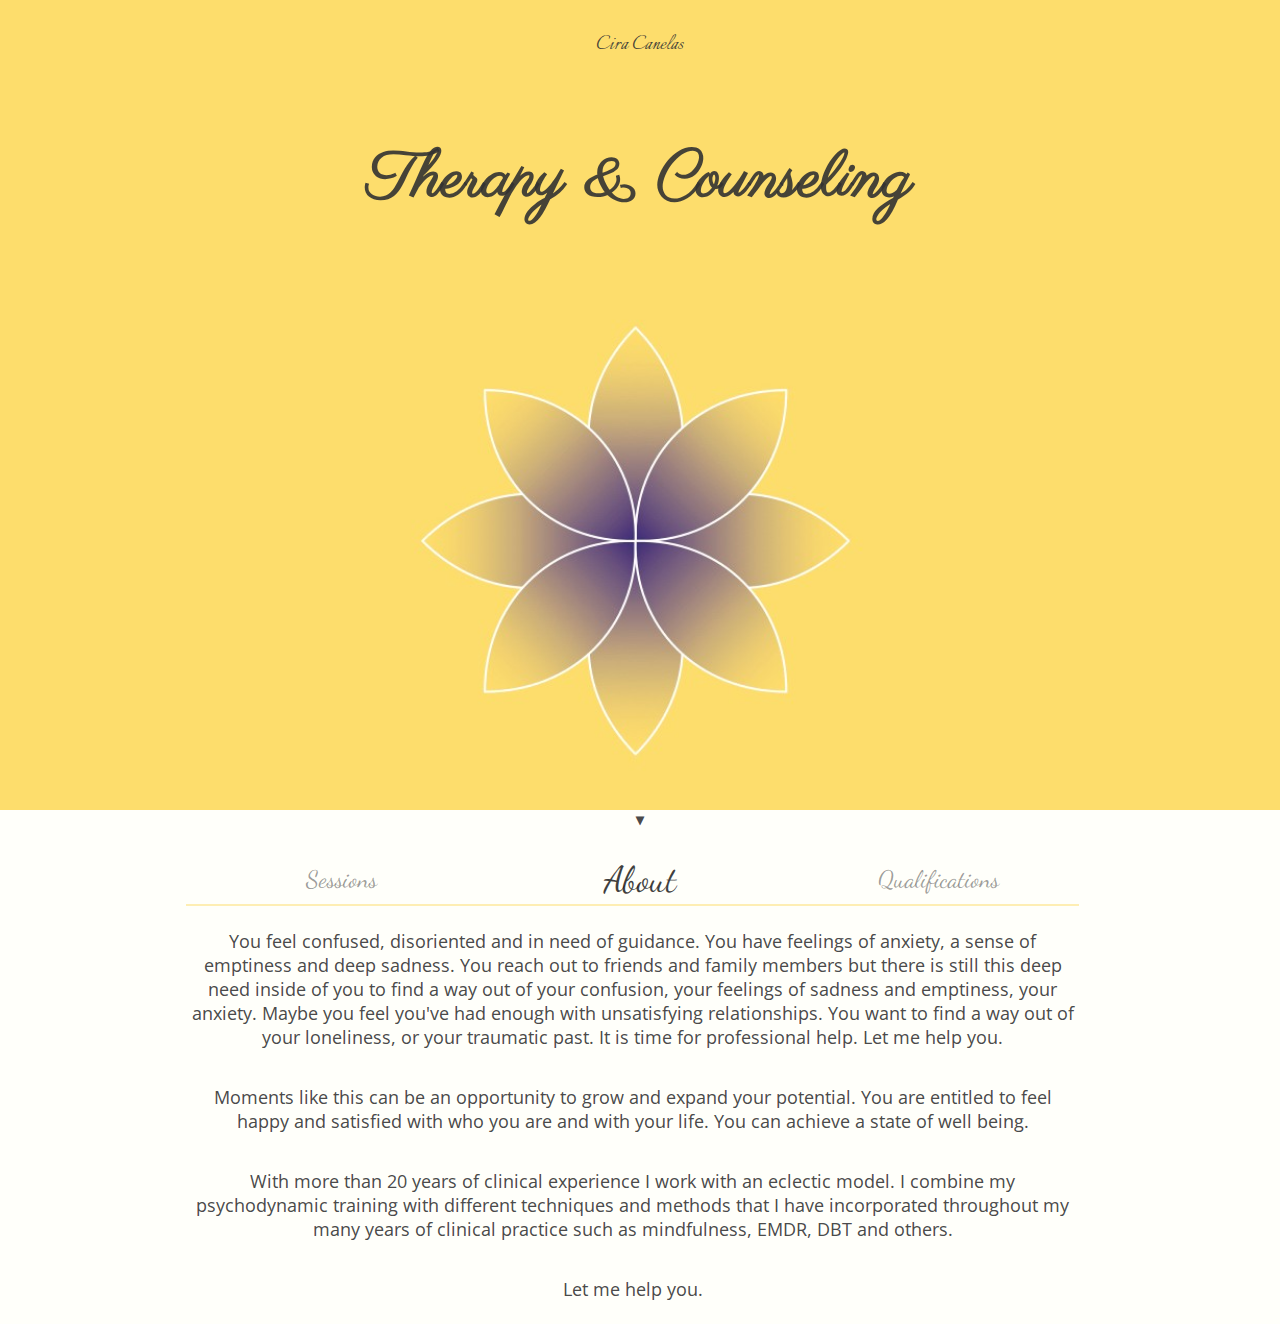
<file: ShrinkingLogo/index.html>
<!DOCTYPE HTML>
<html>
    <head>
        <TITLE>Cira Canelas | Therapy</TITLE>
        <link href="https://fonts.googleapis.com/css?family=Dancing+Script|Italianno|Open+Sans|Open+Sans+Condensed:300|Parisienne&display=swap" rel="stylesheet">
        <link rel="stylesheet" href="style.css">
    </head>

    <body>
        <div id="title_name">
            Cira Canelas
        </div>
        
        <div id="title_therapy">
            <strong>Therapy & Counseling</strong>
        </div>
        
        <div class="visual" id="visual"> 
            <div class="gradient"></div>
            <div class="logo"></div>
        </div>

        <div id="continue">
            <strong>▾</strong>
        </div>
            
        <!-- <div id="arrowbar">
            <div class="arrow noselect" id="navbar_arrow_left" >❮</div>
            <div class="arrow noselect" id="navbar_arrow_right">❯</div>
        </div> -->
        
            <div class="navbar">
                <div class="tab_title" id="sessions">Sessions</div>
                <div class="tab_title selected" id="about">About</div>
                <div class="tab_title" id="qualifications">Qualifications</div>
            </div>

            <div class="all" id="tabs">
                <div class="tab">
                    <p><strong>Cost per Session:</strong> $150+ </p>
                    <p><strong>Sliding Scale:</strong> Yes</p>
                    <p><strong>Pay By:</strong> American Express, Cash, Check, Mastercard, Paypal, Visa</p>
                    <ul>
                        <li>Accepted Insurance Plans</li>
                        <li>BlueCross and BlueShield</li>
                        <li>Medicaid</li>
                        <li>Out of Network</li>
                    </ul>
                    <p>Verify your health insurance coverage when you arrange your first visit.</p>
                </div>

                <div class="tab about">
                    <p>
                        You feel confused, disoriented and in need of guidance. You have feelings of anxiety, a sense of emptiness and deep sadness. You reach out to friends and family members but there is still this deep need inside of you to find a way out of your confusion, your feelings of sadness and emptiness, your anxiety. Maybe you feel you've had enough with unsatisfying relationships. You want to find a way out of your loneliness, or your traumatic past. It is time for professional help. Let me help you.
                    </p>

                    <p>
                        Moments like this can be an opportunity to grow and expand your potential. You are entitled to feel happy and satisfied with who you are and with your life. You can achieve a state of well being.
                    </p>

                    <p>
                        With more than 20 years of clinical experience I work with an eclectic model. I combine my psychodynamic training with different techniques and methods that I have incorporated throughout my many years of clinical practice such as mindfulness, EMDR, DBT and others.
                    </p>
                    <div id="about_button"><p>Let me help you.</p></div>
                </div>

                <div class="tab qualifications">
                    <div>
                        <ul>
                            <li><strong>Years in Practice:</strong> 20+ Years</li>
                            <li><strong>School:</strong> University of Belgrano, Masters in Clinical Psychology</li>
                            <li><strong>Year Graduated:</strong> 1992</li>
                            <li><strong>License and State:</strong> LC1913 Maryland</li>
                        </ul>
                    </div>

                    <!-- <img src="media/bio320x400.jpg" alt="CiraCanelas"> -->
                </div>
            </div>

    </body>


    <script type="text/javascript" src="script.js"></script>

</html>
</file>
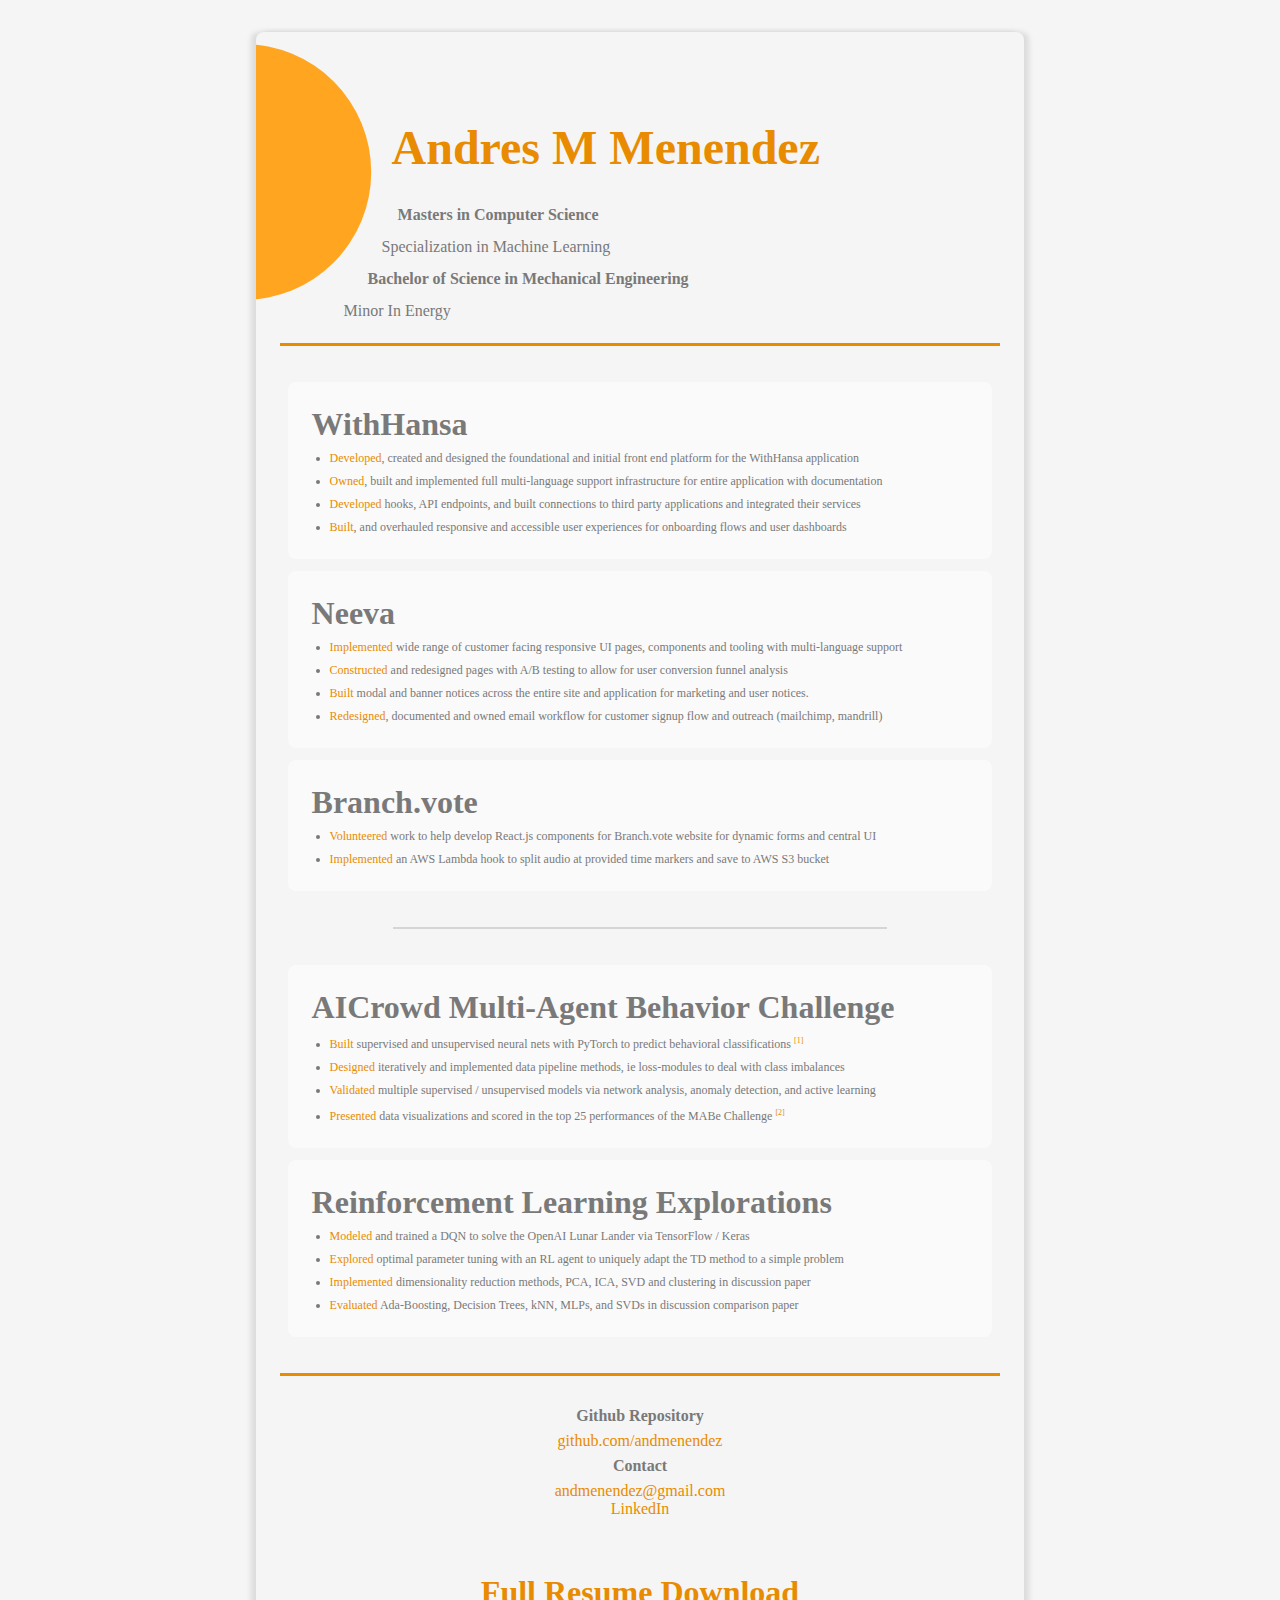
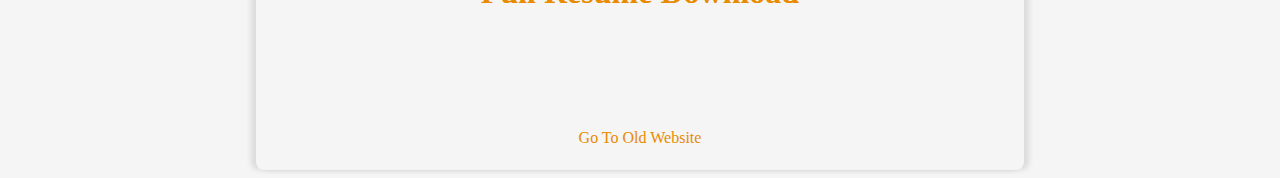
<file: home.html>
<!DOCTYPE html>
<html>

	<head>
<!-- 		<link href="https://fonts.googleapis.com/css?family=Roboto&display=swap" rel="stylesheet">
		<link href="https://fonts.googleapis.com/css?family=Open+Sans&display=swap" rel="stylesheet">
		<link href="https://fonts.googleapis.com/css?family=Raleway&display=swap" rel="stylesheet">
 -->

		<link href="https://fonts.googleapis.com/css?family=Cabin|Qwigley&display=swap" rel="stylesheet">

		<link href="https://fonts.googleapis.com/css?family=Crimson+Text|Kanit|Reenie+Beanie|Righteous&display=swap" rel="stylesheet">
		<meta name="viewport" content="width=device-width, initial-scale=1">
		<link rel="stylesheet" href="home.css">
	</head>

	<body>
		<div id="container">
		<div id='bigDot'></div>
		<h1 id='titleName'>Andres M Menendez</h1>
		<div id='title'>
			<h3 id='d1'>Masters in Computer Science</h3>
			<p id='d2'>Specialization in Machine Learning</p>

			<h3 id='d3'>Bachelor of Science in Mechanical Engineering</h3>
			<p id='d4'>Minor In Energy</p>
		</div>

		<div id='categories'>

			<div class='category' id='c1'>
				<h2>WithHansa</h2>
				<ul>
					<li class="a"><span class="h">Developed</span>, created and designed the foundational and initial front end platform for the WithHansa application </li>
					<li class="a"><span class="h">Owned</span>, built and implemented full multi-language support infrastructure for entire application with documentation</li>
					<li class="a"><span class="h">Developed</span> hooks, API endpoints, and built connections to third party applications and integrated their services</li>
					<li class="a"><span class="h">Built</span>, and overhauled responsive and accessible user experiences for onboarding flows and user dashboards</li>
				</ul>
			</div>
			
			<div class='category' id='c2'>
				<h2>Neeva</h2>
				<ul>
					<li class="a"><span class="h">Implemented</span> wide range of customer facing responsive UI pages, components and tooling with multi-language support</li>
					<li class="a"><span class="h">Constructed</span> and redesigned pages with A/B testing to allow for user conversion funnel analysis</li>
					<li class="a"><span class="h">Built</span> modal and banner notices across the entire site and application for marketing and user notices.</li>
					<li class="a"><span class="h">Redesigned</span>, documented and owned email workflow for customer signup flow and outreach (mailchimp, mandrill)</li>
				</ul>
			</div>

			<div class='category' id='c1'>
				<h2>Branch.vote</h2>
				<ul>
					<li class="a"><span class="h">Volunteered</span> work to help develop React.js components for Branch.vote website for dynamic forms and central UI</li>
					<li class="a"><span class="h">Implemented</span> an AWS Lambda hook to split audio at provided time markers and save to AWS S3 bucket</li>
				</ul>
			</div>

			<div class="section-divider"></div>

		
			<div class='category' id='c1'>
				<h2>AICrowd Multi-Agent Behavior Challenge</h2>
				<ul>
					<li class="a"><span class="h">Built</span> supervised and unsupervised neural nets with PyTorch to predict behavioral classifications <sup><a href='https://github.com/andmenendez/MABe-Challenge-Submission' >[1]</a></sup></li>
					<li class="a"><span class="h">Designed</span> iteratively and implemented data pipeline methods, ie loss-modules to deal with class imbalances</li>
					<li class="a"><span class="h">Validated</span> multiple supervised / unsupervised models via network analysis, anomaly detection, and active learning</li>
					<li class="a"><span class="h">Presented</span> data visualizations and scored in the top 25 performances of the MABe Challenge  <sup><a href="https://www.aicrowd.com/challenges/multi-agent-behavior-representation-modeling-measurement-and-applications/problems/mabe-task-1-classical-classification/submissions/167477">[2]</a></sup></li>
				</ul>
			</div>

			<div class='category' id='c1'>
				<h2>Reinforcement Learning Explorations</h2>
				<ul>
					<li class="a"><span class="h">Modeled</span> and trained a DQN to solve the OpenAI Lunar Lander via TensorFlow / Keras</li>
					<li class="a"><span class="h">Explored</span> optimal parameter tuning with an RL agent to uniquely adapt the TD method to a simple problem </li>
					<li class="a"><span class="h">Implemented</span> dimensionality reduction methods, PCA, ICA, SVD and clustering in discussion paper </li>
					<li class="a"><span class="h">Evaluated</span> Ada-Boosting, Decision Trees, kNN, MLPs, and SVDs in discussion comparison paper</li>
				</ul>
			</div>

		</div>


		<div class='footer'>
			<h3 id='f1'>Github Repository</h3>
			<p id='f2'><a href='https://github.com/andmenendez'>github.com/andmenendez</a></p>

			<h3 id='f3'>Contact</h3>
			<p id="f4"><a class='linkedIn' href='mailto:andmenendez@gmail.com'>andmenendez@gmail.com</a></p>
			<p><a class='linkedIn' href='https://www.linkedin.com/in/andres-menendez-ab819483/'> LinkedIn </a></p>

			<h3 id='f5'><a href="andmenendez.pdf" download target="_blank">Full Resume Download</a></h3>
		</div>
		<!-- <div id='lilDot'></div> -->

		<div id='oldSite'><a href='http://www.andmenendez.com/index.html'>Go To Old Website</a></div>



	</div>
	</body>


</html>
</file>
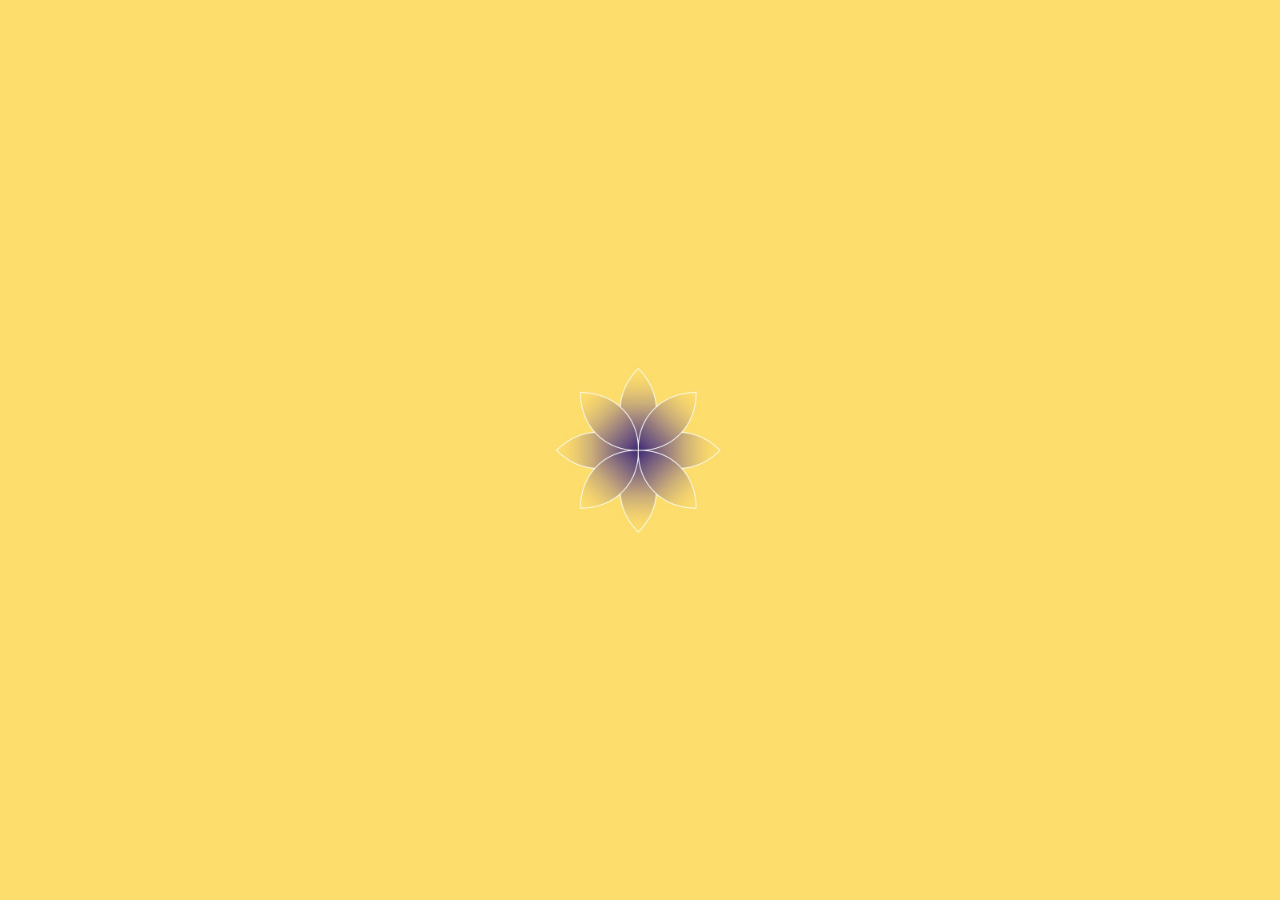
<file: ShrinkingLogo/background.html>
<!DOCTYPE html>
<html>

<body>
	<div style="background-color: rgba(253,221,108,1); width: 100vw; height: 100vh; top: 0; left: 0; position: absolute;">
		<img src="media/logo.jpg" style="position: absolute; left: 50%; top: 50%; transform: translate(-50%,-50%) scale(0.4);">
	</div>
</body>
</html>
</file>
<file: ShrinkingLogo/style.css>
h3 {
	font-family: 'Dancing Script', cursive;
	font-size: 32px;
	height: 32px;
	margin: 0px 0px 0px 0px;
}
p, li {
	font-family: 'Open Sans Condensed', sans-serif;
	font-size: 18px;
}

body {
	margin: 0;
	padding: 0;

	top: 0;
	left:0;

	height: 100%;
	width: 100%;

	background-color: rgba(255,255,0,.02);
	/*background-color: rgba(253,221,108,1);*/
	color: rgba(50,50,50,0.9);
	display: flex;
	flex-direction: column;
	align-items: center;
	/*overflow: hidden;*/
}

#title_name {
	height: 10vh;
	width: 100%;

	background-color: rgba(253,221,108,1);

	font-family: 'Italianno', cursive;
	font-size: 24px;

	display: flex;
	justify-content: center;
	align-items: center;

	transition: 1s;
}

#title_therapy {
	height: 20vh;
	width: 100%;
	background-color: rgba(253,221,108,1);

	font-family: 'Parisienne', cursive;
	font-size: 64px;

	display: flex;
	justify-content: center;
	align-items: center;

	transition: 1s;
}

.visual {
	width: 100%;
	height: 60vh;

	transition: 1s;
}

.gradient {
	width: 100%;
	height: 100%;
	background-color: rgba(253,221,108,1);
}
.logo {
	width: 100%;
	height: 100%;
	transform: translateY(-100%);

	background-image: url("media/logo.jpg");
	background-size: contain;
	background-position: center center;
	background-repeat: no-repeat;
	
	/*box-shadow: 0 0 50px 8px rgba(255,255,0,.1) inset;*/
}
#continue_text {
	height: 10vh;
	width: 100%;

	border: 1px solid red;
	background-color: rgba(253,221,108,1);
	font-family: 'Italianno', cursive;
	font-size: 22px;

	color: rgba(50,50,50,0.4);
	transition: 0.5s;

	display: flex;
	justify-content: center;
	align-items: center;
	text-align: center;
}
/*#arrowbar {
	position: relative;
	display: flex;
	flex-direction: row;
	width: 70%;
	height: 0%;
}
.arrow {
	font-size: 24px;
	z-index: 1000;
	width: 50%;
	transform: translateY(20px);
	opacity: 0.5;
}
.arrow:hover {
	cursor: pointer;
	opacity: 0.75;
}
#navbar_arrow_left {
	text-align: left;
}
#navbar_arrow_right {
	text-align: right;
}*/
.content {
	/*transform: translateY(-48px);*/
}
.navbar {
	margin-top: 25px;
	width: 70vw;
	height: 50px;
	display: flex;
	flex-direction: row;
	justify-content: space-around;
	/*transform: translateX(100vw);*/
	transition: .5s;
	transition-timing-function: cubic-bezier(.25,.1,.25,1);
}
.tab_title {
	font-family: 'Dancing Script', cursive;
	font-size: 24px;
	padding-top: 5px;
	padding-bottom: 5px;
	display: flex;
	justify-content: center;
	align-items: center;
	width: 33%;
	color: rgba(0,0,0,0.4);
	transition: 0.5s;
}
.tab_title:hover {
	cursor: pointer;
	color: rgba(0,0,0,0.9);
}
.selected {
	font-size: 36px;
	color: rgba(0,0,0,0.75);
}
#tabs {
	width: 300vw;
	display: flex;
	flex-direction: row;
	justify-content: space-around;
	transform: translateX(00vw);
	transition: .5s;
	transition-timing-function: cubic-bezier(.25,.1,.25,1);
}
.tab {
	width: 23%;
	padding: 5px 5px 5px 5px;
	border-top: 2px solid rgba(253,221,108,.5);
}
.about {
	display: inline-flex;
	flex-direction: column;
	text-align: center;
}
.qualifications {
	display: inline-flex;
	flex-direction: row;
	flex-direction: column;
	padding: 25px 25px 0px 0px;

	/*overflow: hidden;*/
}
.qualifications img {
	margin-left: 50px;
	width: 120px;
	height: 150px;
}

.noselect {
  -webkit-touch-callout: none; /* iOS Safari */
    -webkit-user-select: none; /* Safari */
     -khtml-user-select: none; /* Konqueror HTML */
       -moz-user-select: none; /* Firefox */
        -ms-user-select: none; /* Internet Explorer/Edge */
            user-select: none; /* Non-prefixed version, currently
                                  supported by Chrome and Opera */
}
</file>
<file: home.css>
::-webkit-scrollbar { display: none; }
html {
	scroll-behavior: smooth;
}
* {
	font-family: Palatino;

}
body {
	display: flex; 
	flex-direction: column;
	align-items: center;
	background: rgba(45, 45, 45, 1);
	background: rgba(245, 245, 245, 1);
}

#container {
	position: relative;
	overflow: hidden;
	background: rgba(245, 245, 245, 1);
	width: fit-content;
	border-radius: 8px;
	padding: 24px;
	box-shadow: 5px 0px 5px rgba(121, 121, 121, .2),
		-5px 0px 5px rgba(121, 121, 121, .2);
	margin-top: 24px;
}
@media (max-width: 600px) {
	body {
		background: rgba(245, 245, 245, 1);
	}
	#container {
		width: 100vw;
		box-shadow: none !important;
		top: 0;
		padding: 0;
		margin-top: 0;
	}
}

h1 {
	font-size: 3em;
	color: rgba(232, 139, 0, 1);
}
#bigDot {
	position: absolute;
	width: 256px;
	height: 256px;
	transform: translateX(-55%) translateY(12px);
	left: 0;
	top: 0;
	border-radius: 100%;
	background: rgba(255, 165, 31, 1);
}
#titleName {
	margin-top: 64px;
	margin-left: 112px;
}
#title {
	margin:0;
	padding:0;
	width: auto;
	height: auto;
	margin-left: 64px;
}

#title * {
	width: auto;
	height: auto;
	word-wrap:normal;
	white-space: normal;
	line-height: 1em;;
}

#d1 { margin-left: 54px; }
#d2 { margin-left: 38px; margin-top: .1em;}
#d3 { margin-left: 24px; margin-top: 1em; }
#d4 { margin-left: 0px; margin-top: 1em;}

@media (max-width: 600px) {
	#bigDot {
		transform: translateX(-65%);
	}
	h1 {
		font-size: 2em;
	}

	#titleName {
		margin-top: 34px;
		margin-left: 96px;
	}
	#title {
		margin-left:84px ;
	}
}
h2 {
	padding: 0;
	margin: 0;
	font-size: 2em;
	color: rgba(121, 121, 121, 1);
	font-weight: 700;
	letter-spacing: 0em;
	text-align: left;

	
}
h3 {
	font-size: 1em;

	/*margin-top: 5vh;*/
	/*margin-bottom: 3vh;*/
	padding: 0;
	line-height: 1em;
	white-space: normal;
	width: 100%;;
	color: rgba(121, 121, 121, 1);
	font-family: Palatino;
	font-weight: 700;
	line-height: 0px;
	letter-spacing: 0em;
	text-align: left;
}
p {
	font-size: 1em;

	padding: 0;
	margin: 0;

	color: rgba(121, 121, 121, 1);
	font-weight: 400;
	letter-spacing: 0em;
	text-align: left;
}
a {
	font-size: 1rem;

	text-decoration: none;
	font-family: Palatino;

	line-height: 1em;
	letter-spacing: 0em;
	text-align: left;

	color: rgba(121, 121, 121, 1);
	color: rgba(232, 139, 0, 1);
}
.a > .h {
	color: rgba(232, 139, 0, 1);
}
.a {
	font-size: .75em;

	text-decoration: none;
	font-family: Palatino;
	text-align: left;

	color: rgba(121, 121, 121, 1);
}
.dot {
	background-color: rgba(232, 139, 0, 1);
	width: 2vw;
	height: 2vw;
	border-radius: 100%;
	margin: -1vw 1vw 0 0vw;
}
.section-divider {
	width: 75%;
	border: .5px solid rgba(121, 121, 121, .25);
	margin: 24px 0;
	text-align:left;
}
#categories {
	display: flex;
	flex-direction: column;
	justify-content: center;
	gap: 12px;
	padding: 36px 32px;
	margin: 24px 0;

	box-sizing: content-box;

	width: fit-content;

	align-items: center;
	border-top: 3px solid rgba(232, 139, 0, 1);
	border-bottom: 3px solid rgba(232, 139, 0, 1);
}
.category {
	padding: 24px;
	display: flex;
	flex-direction: column;
	background: rgba(250, 250, 250, 1);
	border-radius: 8px;
	gap:8px;
	width: 100%;
}

@media (max-width: 600px) {
	#categories {
		margin-top: 64px;
		padding: 32px 0;
	}
	.category {
		padding: 8px;
		padding-left: 24px;
	}
}
.category > ul {
	padding: 0 18px;
	margin: 0;
	display: flex;
	flex-direction: column;
	gap: 8px;
}


#c1 {
	/*margin-left: 30%;*/
	margin-left: 0;
}
#c2 {
	/*margin-left: 15%;*/
	margin-left: 0;
}
#c3 {
	/*margin-left: 40%;*/
	margin-left: 0;
}
#c4 {
	/*margin-left: 25%;*/
	margin-left: 0;
}
#c5 {
	/*margin-left: 50%;*/
	margin-left: 0;
}

#lilDot {
	position: absolute;
	width: 120px;
	height: 120px;
	transform: translateX(60%);
	right: 0;
	bottom: -120%;
	border-radius: 100%;
	background: rgba(255, 165, 31, 1);

}
.footer {
	width:100%;
	display: flex;
	flex-direction: column;
	align-items: center;
	justify-content: center;
	text-align: center;
}
.footer * {
	text-align: center;
}
#f1 #f2 #f3 #f4 #f5 {
	padding: 0vw;
	margin: 0px;
}
#f5, #f5 > a {
	padding-top: 2vw;
	font-size: 1em;
	color: rgba(232, 139, 0, 1);
}

sup > a {
	font-size: 8px !important;
}

#f5 {
	font-size: 2em;
}
#oldSite {
	font-size: .5em;
	width:100%;
	display: flex;
	flex-direction: column;
	align-items: center;
	justify-content: center;
	margin-top: 10vh;
}

#line {
	position: absolute;
	left:0;

	z-index: 100000;
	width:100vw;
	height:100vh;
}
#c12 {

}
</file>
